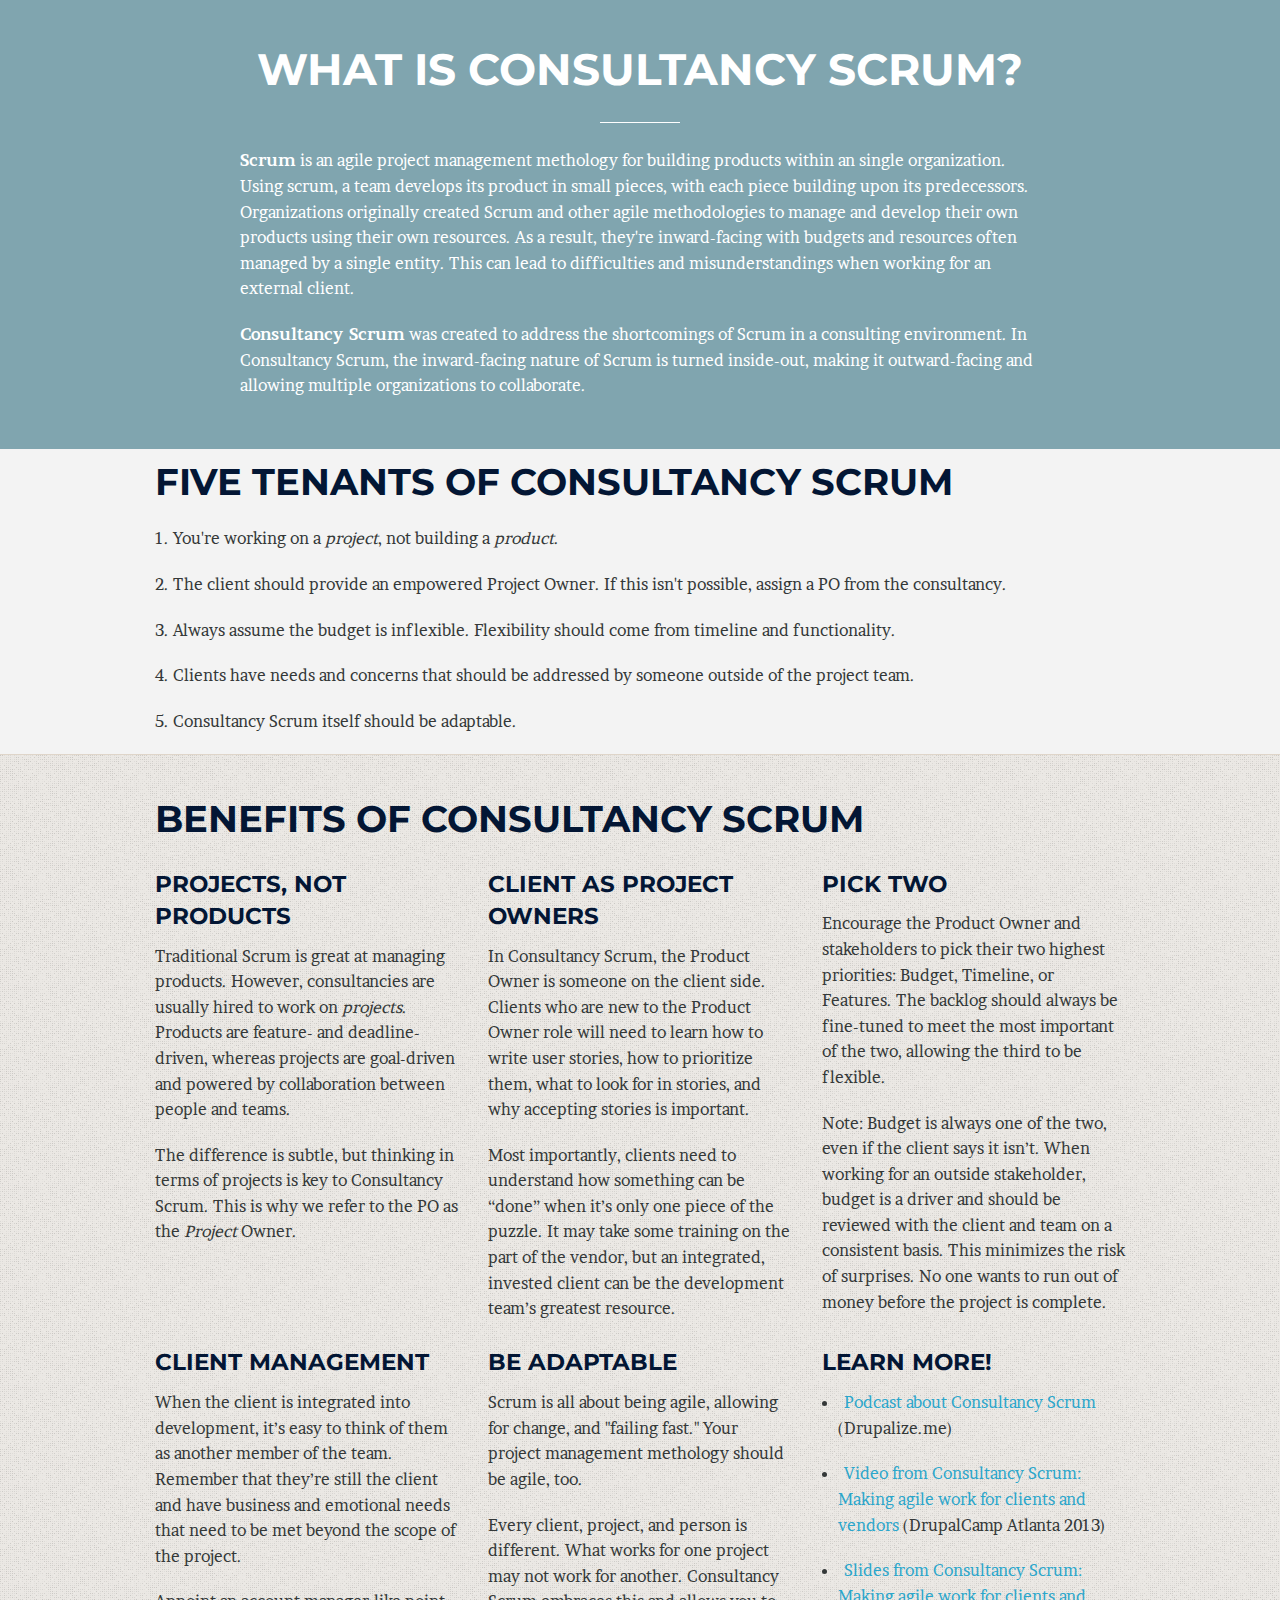
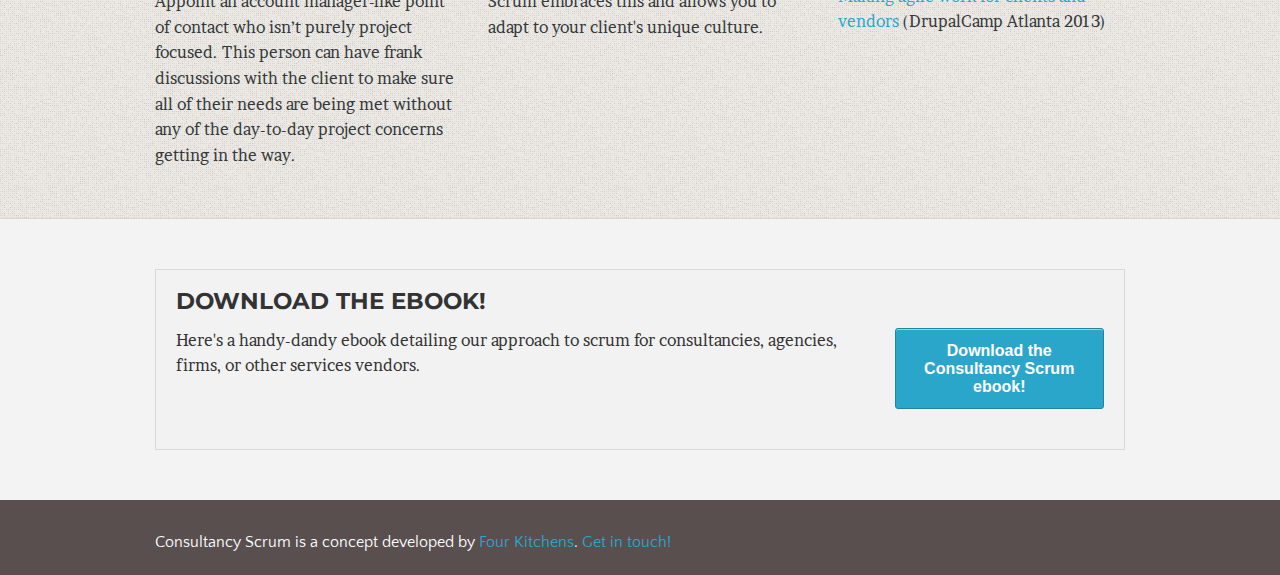
<file: index.html>
<!DOCTYPE html>
<!--[if IE 8]> <html class="no-js lt-ie9" lang="en" > <![endif]-->
<!--[if gt IE 8]><!--> <html class="no-js" lang="en" > <!--<![endif]-->

<head>
  <meta charset="utf-8">
  <meta name="viewport" content="width=device-width">
  <title>Consultancy Scrum</title>
  <link rel="stylesheet" href="css/foundation.css">
  <link href='http://fonts.googleapis.com/css?family=Brawler|Quattrocento+Sans|Montserrat:700' rel='stylesheet' type='text/css'>
  <script src="js/vendor/custom.modernizr.js"></script>
</head>

<body>
 
  <!-- Header -->
  <div class="intro">
  <div class="row">

    <div class="intro-text">
      <h1>What is Consultancy Scrum?</h1>
      <div class="line"></div>
      <p><b>Scrum</b> is an agile project management methology for building products within an single organization. Using scrum, a team develops its product in small pieces, with each piece building upon its predecessors. Organizations originally created Scrum and other agile methodologies to manage and develop their own products using their own resources. As a result, they're inward-facing with budgets and resources often managed by a single entity. This can lead to difficulties and misunderstandings when working for an external client.</p>
      <p><b>Consultancy Scrum</b> was created to address the shortcomings of Scrum in a consulting environment. In Consultancy Scrum, the inward-facing nature of Scrum is turned inside-out, making it outward-facing and allowing multiple organizations to collaborate.</p>
    </div>

  </div>
  </div>
  <!-- End Header -->

  <!-- Tenants -->
  <div class="tenants">
  <div class="row">

    <div class="large-12 columns">
      <h2>Five Tenants of Consultancy Scrum</h2>
      <ol class="body">
        <li>You're working on a <i>project</i>, not building a <i>product</i>.</li>
        <li>The client should provide an empowered Project Owner. If this isn't possible, assign a PO from the consultancy.</li>
        <li>Always assume the budget is inflexible. Flexibility should come from timeline and functionality.</li>
        <li>Clients have needs and concerns that should be addressed by someone outside of the project team.</li>
        <li>Consultancy Scrum itself should be adaptable.</li>
      </ol>
    </div>

  </div>
  </div>
  <!-- End Tenants -->

  <!-- Benefits -->
  <div class="benefits">

  <!-- Benefits row 1 -->
  <div class="row">

    <div class="large-12 columns">
      <h2>Benefits of Consultancy Scrum</h2>
    </div>

    <div class="large-4 columns">
      <!-- <img src="http://placekitten.com/g/400/300" /> -->
      <h4>Projects, not products</h4>
      <p>Traditional Scrum is great at managing products. However, consultancies are usually hired to work on <i>projects</i>. Products are feature- and deadline-driven, whereas projects are goal-driven and powered by collaboration between people and teams.</p>
      <p>The difference is subtle, but thinking in terms of projects is key to Consultancy Scrum. This is why we refer to the PO as the <i>Project</i> Owner.</p>
    </div>

    <div class="large-4 columns">
      <!-- <img src="http://placekitten.com/g/400/300" /> -->
      <h4>Client as Project Owners</h4>
      <p>In Consultancy Scrum, the Product Owner is someone on the client side. Clients who are new to the Product Owner role will need to learn how to write user stories, how to prioritize them, what to look for in stories, and why accepting stories is important.</p> 
      <p>Most importantly, clients need to understand how something can be “done” when it’s only one piece of the puzzle. It may take some training on the part of the vendor, but an integrated, invested client can be the development team’s greatest resource.</p>
    </div>

    <div class="large-4 columns">
      <!-- <img src="http://placekitten.com/g/400/300" /> -->
      <h4>Pick two</h4>
      <p>Encourage the Product Owner and stakeholders to pick their two highest priorities: Budget, Timeline, or Features. The backlog should always be fine-tuned to meet the most important of the two, allowing the third to be flexible.</p>
      <p>Note: Budget is always one of the two, even if the client says it isn’t. When working for an outside stakeholder, budget is a driver and should be reviewed with the client and team on a consistent basis. This minimizes the risk of surprises. No one wants to run out of money before the project is complete.</p>
    </div>

  </div>
  <!-- End Benefits row 1 -->

  <!-- Benefits row 2 -->
  <div class="row">

    <div class="large-4 columns">
      <!-- <img src="http://placekitten.com/g/400/300" /> -->
      <h4>Client management</h4>
      <p>When the client is integrated into development, it’s easy to think of them as another member of the team. Remember that they’re still the client and have business and emotional needs that need to be met beyond the scope of the project. </p>
      <p>Appoint an account manager-like point of contact who isn’t purely project focused. This person can have frank discussions with the client to make sure all of their needs are being met without any of the day-to-day project concerns getting in the way.</p>
    </div>

    <div class="large-4 columns">
      <!-- <img src="http://placekitten.com/g/400/300" /> -->
      <h4>Be adaptable</h4>
      <p>Scrum is all about being agile, allowing for change, and "failing fast." Your project management methology should be agile, too.</p>
      <p>Every client, project, and person is different. What works for one project may not work for another. Consultancy Scrum embraces this and allows you to adapt to your client's unique culture.</p>
    </div>

    <div class="large-4 columns">
      <!-- <img src="http://placekitten.com/g/400/300" /> -->
      <h4>Learn more!</h4>
      <ul class="body">
        <li><a href="https://www.lullabot.com/blog/podcasts/consultancy-scrum">Podcast about Consultancy Scrum</a> (Drupalize.me)</li>
        <li><a href="http://4ktch.in/HIaXkc">Video from Consultancy Scrum: Making agile work for clients and vendors</a> (DrupalCamp Atlanta 2013)</li>
        <li><a href="http://4ktch.in/scrum-dcatl2013">Slides from Consultancy Scrum: Making agile work for clients and vendors</a> (DrupalCamp Atlanta 2013)</li>
      </ul>
    </div>

  </div>
  <!-- End Benefits row 2 -->

  </div>
  <!-- End Benefits -->

  <!-- Call to Action -->
  <div class="cta-panel">
  <div class="row">

    <div class="large-12 columns">
      <div class="panel">
        <h4>Download the ebook!</h4>
    
        <div class="row">
          <div class="large-9 columns">
            <p>Here's a handy-dandy ebook detailing our approach to scrum for consultancies, agencies, firms, or other services vendors.</p>
          </div>
          <div class="large-3 columns">
            <a href="#" class="radius button right">Download the Consultancy Scrum ebook!</a>
          </div>
        </div>
      </div>
    </div>

  </div>
  </div>
	<!-- End Call to Action -->
 
  <!-- Footer -->
 
  <footer class="footer-bottom">
    <div class="row">
    <div class="large-13 columns">
      <div class="row">
        <div class="large-12 columns">
            <p class="footer-bottom">Consultancy Scrum is a concept developed by <a href="http://fourkitchens.com">Four Kitchens</a>. <a href="mailto:shout@fourkitchens.com">Get in touch!</a></p>
        </div>

 <!-- commenting out nav in case is needed later
        <div class="large-6 columns">
            <ul class="inline-list right">
              <li><a href="#">Link 1</a></li>
              <li><a href="#">Link 2</a></li>
              <li><a href="#">Link 3</a></li>
              <li><a href="#">Link 4</a></li>
            </ul>
        </div>
 -->

      </div>
  </div>
  </div>
  </footer>

  <script>
  document.write('<script src=' +
  ('__proto__' in {} ? 'js/vendor/zepto' : 'js/vendor/jquery') +
  '.js><\/script>')
  </script>

  <script src="js/foundation.min.js"></script>

  <!--
  <script src="js/foundation/foundation.js"></script>
  <script src="js/foundation/foundation.alerts.js"></script>
  <script src="js/foundation/foundation.clearing.js"></script>
  <script src="js/foundation/foundation.cookie.js"></script>
  <script src="js/foundation/foundation.dropdown.js"></script>
  <script src="js/foundation/foundation.forms.js"></script>
  <script src="js/foundation/foundation.joyride.js"></script>
  <script src="js/foundation/foundation.magellan.js"></script>
  <script src="js/foundation/foundation.orbit.js"></script>
  <script src="js/foundation/foundation.reveal.js"></script>
  <script src="js/foundation/foundation.section.js"></script>
  <script src="js/foundation/foundation.tooltips.js"></script>
  <script src="js/foundation/foundation.topbar.js"></script>
  <script src="js/foundation/foundation.interchange.js"></script>
  <script src="js/foundation/foundation.placeholder.js"></script>
  <script src="js/foundation/foundation.abide.js"></script>
  -->

  <script>
    $(document).foundation();
  </script>

</body>
</html>
</file>
